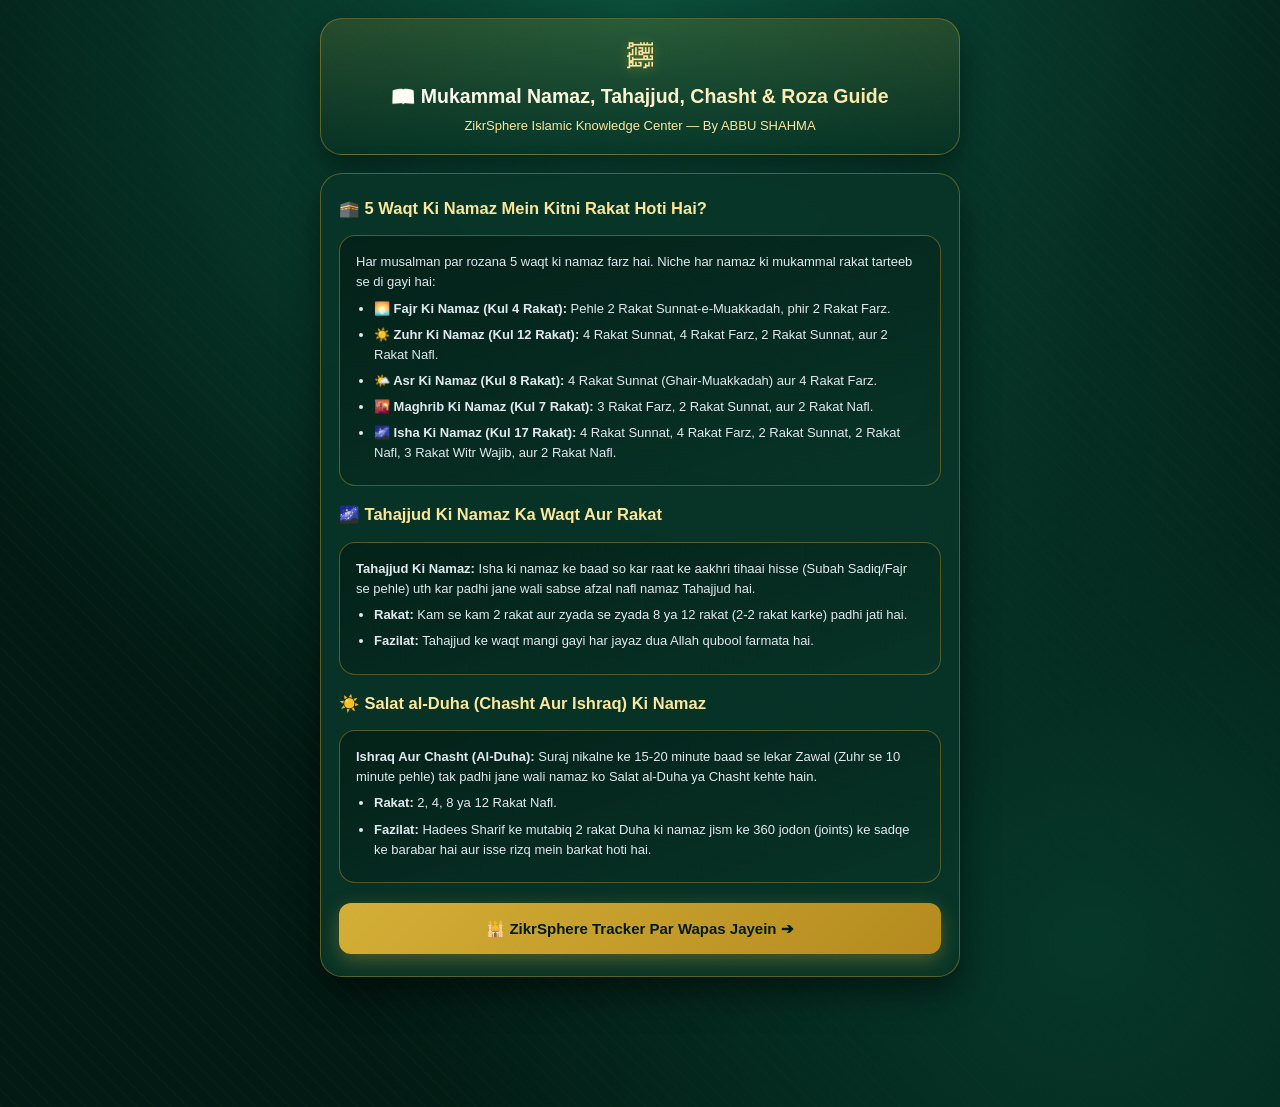
<file: namaz-guide.html>
<!DOCTYPE html>
<html lang="hi">
<head>
    <meta charset="UTF-8">
    <meta name="viewport" content="width=device-width, initial-scale=1.0">
    <title>5 Waqt Ki Namaz Ki Rakat, Tahajjud, Chasht (Duha) Aur Roza Guide | ZikrSphere by ABBU SHAHMA</title>
    <meta name="description" content="5 Waqt ki Farz Namaz ki Rakat (Fajr, Zuhr, Asr, Maghrib, Isha), Tahajjud ki namaz ka tarika, Salat al-Duha (Chasht aur Ishraq) ka waqt aur Roza ki fazilat by ABBU SHAHMA, Muhammad Sibgathullah & MD FIROZ ALAM.">
    <meta name="keywords" content="5 waqt ki namaz ki rakat, tahajjud ki namaz ka tarika, chasht ki namaz ka waqt, salat al duha, ishraq ki namaz, roza ki dua, ZikrSphere, ABBU SHAHMA, Muhammad Sibgathullah, MD FIROZ ALAM">
    <link rel="canonical" href="https://osman-debug3.github.io/namaz/namaz-guide.html">
    <link rel="icon" type="image/jpeg" href="https://osman-debug3.github.io/namaz/logo.jpg">
    <link rel="stylesheet" href="style.css">
</head>
<body>
    <div class="container">
        <header>
            <div class="bismillah">﷽</div>
            <h1>📖 Mukammal Namaz, Tahajjud, Chasht & Roza Guide</h1>
            <p style="font-size: 13px; color: var(--gold-light);">ZikrSphere Islamic Knowledge Center — By ABBU SHAHMA</p>
        </header>

        <article class="card">
            <h2>🕋 5 Waqt Ki Namaz Mein Kitni Rakat Hoti Hai?</h2>
            <div class="guide-box">
                <p>Har musalman par rozana 5 waqt ki namaz farz hai. Niche har namaz ki mukammal rakat tarteeb se di gayi hai:</p>
                <ul>
                    <li><strong>🌅 Fajr Ki Namaz (Kul 4 Rakat):</strong> Pehle 2 Rakat Sunnat-e-Muakkadah, phir 2 Rakat Farz.</li>
                    <li><strong>☀️ Zuhr Ki Namaz (Kul 12 Rakat):</strong> 4 Rakat Sunnat, 4 Rakat Farz, 2 Rakat Sunnat, aur 2 Rakat Nafl.</li>
                    <li><strong>🌤️ Asr Ki Namaz (Kul 8 Rakat):</strong> 4 Rakat Sunnat (Ghair-Muakkadah) aur 4 Rakat Farz.</li>
                    <li><strong>🌇 Maghrib Ki Namaz (Kul 7 Rakat):</strong> 3 Rakat Farz, 2 Rakat Sunnat, aur 2 Rakat Nafl.</li>
                    <li><strong>🌌 Isha Ki Namaz (Kul 17 Rakat):</strong> 4 Rakat Sunnat, 4 Rakat Farz, 2 Rakat Sunnat, 2 Rakat Nafl, 3 Rakat Witr Wajib, aur 2 Rakat Nafl.</li>
                </ul>
            </div>

            <h2>🌌 Tahajjud Ki Namaz Ka Waqt Aur Rakat</h2>
            <div class="guide-box">
                <p><strong>Tahajjud Ki Namaz:</strong> Isha ki namaz ke baad so kar raat ke aakhri tihaai hisse (Subah Sadiq/Fajr se pehle) uth kar padhi jane wali sabse afzal nafl namaz Tahajjud hai.</p>
                <ul>
                    <li><strong>Rakat:</strong> Kam se kam 2 rakat aur zyada se zyada 8 ya 12 rakat (2-2 rakat karke) padhi jati hai.</li>
                    <li><strong>Fazilat:</strong> Tahajjud ke waqt mangi gayi har jayaz dua Allah qubool farmata hai.</li>
                </ul>
            </div>

            <h2>☀️ Salat al-Duha (Chasht Aur Ishraq) Ki Namaz</h2>
            <div class="guide-box">
                <p><strong>Ishraq Aur Chasht (Al-Duha):</strong> Suraj nikalne ke 15-20 minute baad se lekar Zawal (Zuhr se 10 minute pehle) tak padhi jane wali namaz ko Salat al-Duha ya Chasht kehte hain.</p>
                <ul>
                    <li><strong>Rakat:</strong> 2, 4, 8 ya 12 Rakat Nafl.</li>
                    <li><strong>Fazilat:</strong> Hadees Sharif ke mutabiq 2 rakat Duha ki namaz jism ke 360 jodon (joints) ke sadqe ke barabar hai aur isse rizq mein barkat hoti hai.</li>
                </ul>
            </div>

            <div style="text-align: center; margin-top: 20px;">
                <a href="index.html" class="btn" style="display: inline-block; text-decoration: none;">🕌 ZikrSphere Tracker Par Wapas Jayein ➔</a>
            </div>
        </article>
    </div>
</body>
</html>
</file>
<file: style.css>
:root {
    --bg-deep: #021a13;
    --bg-emerald: #062f23;
    --card-bg: rgba(8, 53, 40, 0.92);
    --card-inner: rgba(4, 33, 24, 0.95);
    --gold: #d4af37;
    --gold-light: #fbe69b;
    --gold-glow: rgba(212, 175, 55, 0.35);
    --emerald-bright: #10b981;
    --amber: #f59e0b;
    --danger: #ef4444;
    --text-main: #f8fafc;
    --text-muted: #94a3b8;
    --border-gold: rgba(212, 175, 55, 0.38);
    --border-subtle: rgba(255, 255, 255, 0.1);
}

* {
    margin: 0;
    padding: 0;
    box-sizing: border-box;
    font-family: 'Plus Jakarta Sans', 'Noto Sans Devanagari', sans-serif;
}

body.lang-ur {
    font-family: 'Noto Nastaliq Urdu', 'Amiri', serif;
    line-height: 2.15;
}

body {
    background-color: var(--bg-deep);
    background-image: 
        radial-gradient(circle at 50% 0%, #0b4f3a 0%, transparent 65%),
        radial-gradient(circle at 85% 85%, #063829 0%, transparent 50%),
        repeating-linear-gradient(45deg, rgba(212, 175, 55, 0.02) 0px, rgba(212, 175, 55, 0.02) 2px, transparent 2px, transparent 12px);
    color: var(--text-main);
    min-height: 100vh;
    padding: 18px 14px 110px;
    line-height: 1.55;
}

.container {
    max-width: 640px;
    margin: 0 auto;
    position: relative;
}

/* HEADER & TOP BADGES */
header {
    position: relative;
    text-align: center;
    margin-bottom: 18px;
    padding: 18px 15px;
    border-radius: 22px;
    background: linear-gradient(180deg, rgba(212, 175, 55, 0.15) 0%, rgba(6, 47, 35, 0.6) 100%);
    border: 1.5px solid var(--border-gold);
    box-shadow: 0 12px 32px rgba(0, 0, 0, 0.45);
}

.supreme-admin-pill {
    display: inline-flex;
    align-items: center;
    gap: 6px;
    background: linear-gradient(135deg, #fbe69b, #d4af37, #b48a1e);
    color: #021a13;
    font-size: 11px;
    font-weight: 800;
    padding: 5px 15px;
    border-radius: 99px;
    margin-bottom: 6px;
    letter-spacing: 0.6px;
    box-shadow: 0 0 20px rgba(212, 175, 55, 0.7);
    text-transform: uppercase;
}

.serial-pill {
    display: inline-block;
    background: rgba(212, 175, 55, 0.2);
    border: 1px solid var(--gold);
    color: var(--gold-light);
    font-size: 10.5px;
    font-weight: 800;
    padding: 2px 10px;
    border-radius: 99px;
    margin-bottom: 4px;
}

.menu-toggle-btn, .notif-bell-btn {
    position: absolute;
    top: 18px;
    background: linear-gradient(135deg, rgba(212, 175, 55, 0.25), rgba(6, 47, 35, 0.92));
    border: 1.5px solid var(--gold);
    color: var(--gold-light);
    width: 42px;
    height: 42px;
    border-radius: 12px;
    font-size: 20px;
    display: flex;
    align-items: center;
    justify-content: center;
    cursor: pointer;
    box-shadow: 0 4px 14px rgba(0,0,0,0.45);
    transition: 0.22s;
}
.menu-toggle-btn { left: 14px; }
.notif-bell-btn { right: 14px; font-size: 18px; }

.menu-toggle-btn:hover, .notif-bell-btn:hover, .notif-bell-btn.active {
    transform: scale(1.06);
    background: linear-gradient(135deg, var(--gold), #b48a1e);
    color: #021a13;
    box-shadow: 0 0 15px var(--gold-glow);
}

.notif-badge-dot {
    position: absolute;
    top: -5px;
    right: -5px;
    background: linear-gradient(135deg, #10b981, #047857);
    color: #ffffff;
    font-size: 10px;
    font-weight: 800;
    min-width: 19px;
    height: 19px;
    padding: 0 4px;
    border-radius: 99px;
    display: flex;
    align-items: center;
    justify-content: center;
    border: 1.5px solid var(--gold-light);
}

.bismillah {
    font-family: 'Amiri', serif;
    font-size: 26px;
    color: var(--gold-light);
    margin-bottom: 4px;
    text-shadow: 0 2px 12px rgba(212, 175, 55, 0.4);
}

header h1 {
    font-size: 19.5px;
    font-weight: 800;
    background: linear-gradient(90deg, #ffffff, var(--gold-light));
    -webkit-background-clip: text;
    -webkit-text-fill-color: transparent;
    margin-bottom: 4px;
    padding: 0 44px;
}

.ayah-box {
    font-size: 12px;
    color: #cbd5e1;
    font-style: italic;
    max-width: 90%;
    margin: 0 auto;
    padding-top: 6px;
    border-top: 1px solid rgba(212, 175, 55, 0.22);
}

.hijri-badge {
    background: rgba(212, 175, 55, 0.16);
    border: 1px solid var(--gold);
    color: var(--gold-light);
    padding: 5px 16px;
    border-radius: 99px;
    font-size: 13.5px;
    font-weight: 700;
    display: inline-block;
    margin-top: 9px;
    box-shadow: 0 4px 12px rgba(0,0,0,0.35);
}
.hijri-badge .ar-month {
    font-family: 'Amiri', serif;
    font-size: 17px;
    margin: 0 5px;
    color: #ffffff;
}

/* FLOATING NOTIFICATIONS DROPDOWN */
.notif-dropdown-popup {
    position: absolute;
    top: 68px;
    right: 0;
    width: 355px;
    max-width: 94vw;
    background: linear-gradient(180deg, #062f23 0%, #021a13 100%);
    border: 1.5px solid var(--gold);
    border-top: 3.5px solid var(--gold-light);
    border-radius: 16px;
    box-shadow: 0 22px 55px rgba(0, 0, 0, 0.92), 0 0 25px rgba(212, 175, 55, 0.25);
    z-index: 2200;
    overflow: hidden;
    animation: fadeInDown 0.18s ease-out;
}
@keyframes fadeInDown {
    from { opacity: 0; transform: translateY(-8px); }
    to { opacity: 1; transform: translateY(0); }
}
.notif-popup-header {
    display: flex;
    align-items: center;
    justify-content: space-between;
    padding: 12px 14px;
    background: linear-gradient(90deg, rgba(212, 175, 55, 0.2), rgba(6, 47, 35, 0.9));
    border-bottom: 1px solid var(--border-gold);
}
.notif-popup-title {
    font-size: 13.5px;
    font-weight: 800;
    color: var(--gold-light);
    display: flex;
    align-items: center;
    gap: 7px;
}
.notif-count-pill {
    background: rgba(16, 185, 129, 0.22);
    color: #6ee7b7;
    border: 1px solid rgba(16, 185, 129, 0.45);
    font-size: 10.5px;
    font-weight: 800;
    padding: 1px 8px;
    border-radius: 99px;
}
.notif-clear-btn {
    background: rgba(239, 68, 68, 0.18);
    color: #fca5a5;
    border: 1px solid rgba(239, 68, 68, 0.4);
    font-size: 10.5px;
    font-weight: 700;
    padding: 4px 9px;
    border-radius: 8px;
    cursor: pointer;
    transition: 0.2s;
}
.notif-clear-btn:hover { background: #ef4444; color: #ffffff; }
.notif-popup-list { max-height: 330px; overflow-y: auto; }
.notif-card-row {
    display: flex;
    align-items: flex-start;
    gap: 11px;
    padding: 13px 14px;
    border-bottom: 1px solid rgba(212, 175, 55, 0.16);
    text-align: left;
}
.notif-circle-icon {
    width: 34px;
    height: 34px;
    border-radius: 50%;
    display: flex;
    align-items: center;
    justify-content: center;
    font-size: 15px;
    flex-shrink: 0;
}
.notif-icon-gold { background: rgba(212, 175, 55, 0.18); color: var(--gold-light); border: 1px solid var(--gold); }
.notif-icon-emerald { background: rgba(16, 185, 129, 0.18); color: #6ee7b7; border: 1px solid var(--emerald-bright); }
.notif-body-col { flex: 1; min-width: 0; }
.notif-item-heading {
    font-size: 12.5px;
    font-weight: 700;
    color: var(--gold-light);
    margin-bottom: 3px;
    display: flex;
    justify-content: space-between;
    align-items: center;
}
.notif-single-del { font-size: 14px; color: #94a3b8; cursor: pointer; padding: 0 4px; }
.notif-single-del:hover { color: #ef4444; }
.notif-item-desc { font-size: 12px; color: #e2e8f0; line-height: 1.45; word-wrap: break-word; }
.notif-item-time { font-size: 10px; color: var(--emerald-bright); margin-top: 5px; font-weight: 700; }

/* SIDE DRAWER & SPACIOUS SETTINGS DESIGN */
.side-drawer-overlay {
    position: fixed;
    top: 0;
    left: 0;
    width: 100%;
    height: 100%;
    background: rgba(2, 26, 19, 0.86);
    backdrop-filter: blur(7px);
    z-index: 2500;
    display: flex;
    opacity: 0;
    pointer-events: none;
    transition: opacity 0.25s ease;
}
.side-drawer-overlay.open { opacity: 1; pointer-events: auto; }

.side-drawer {
    width: 375px;
    max-width: 92vw;
    background: linear-gradient(180deg, #052c21, #021a13);
    border-right: 2px solid var(--gold);
    height: 100%;
    padding: 22px 16px 40px;
    overflow-y: auto;
    box-shadow: 15px 0 45px rgba(0, 0, 0, 0.9);
    position: relative;
    transform: translateX(-100%);
    transition: transform 0.28s ease-out;
}
.side-drawer-overlay.open .side-drawer { transform: translateX(0); }

.drawer-close {
    position: absolute;
    top: 14px;
    right: 16px;
    font-size: 28px;
    color: var(--gold-light);
    cursor: pointer;
}

.drawer-profile-header {
    text-align: center;
    padding-bottom: 16px;
    border-bottom: 1px solid var(--border-subtle);
}
.drawer-profile-header img {
    width: 82px;
    height: 82px;
    border-radius: 50%;
    object-fit: cover;
    border: 3px solid var(--gold);
    margin-bottom: 8px;
    cursor: pointer;
    box-shadow: 0 0 18px var(--gold-glow);
}
.drawer-profile-header h3 {
    color: var(--gold-light);
    font-size: 17.5px;
    margin-bottom: 2px;
}
.drawer-profile-header p {
    font-size: 11.5px;
    color: var(--emerald-bright);
    font-weight: 600;
}

.drawer-menu-list {
    display: flex;
    flex-direction: column;
    gap: 11px;
    margin-top: 16px;
}

.drawer-nav-item {
    width: 100%;
    padding: 13px 16px;
    border-radius: 14px;
    border: 1.5px solid rgba(212, 175, 55, 0.35);
    background: rgba(8, 53, 40, 0.78);
    color: var(--text-main);
    font-size: 13.5px;
    font-weight: 700;
    display: flex;
    align-items: center;
    justify-content: space-between;
    cursor: pointer;
    transition: 0.22s;
}
.drawer-nav-item:hover, .drawer-nav-item.active {
    background: linear-gradient(135deg, rgba(212, 175, 55, 0.28), rgba(16, 185, 129, 0.22));
    border-color: var(--gold);
    color: var(--gold-light);
    box-shadow: 0 4px 15px rgba(0,0,0,0.35);
}

.drawer-panel {
    max-height: 0;
    overflow: hidden;
    opacity: 0;
    transition: max-height 0.35s ease, opacity 0.25s ease, margin 0.25s ease;
}
.drawer-panel.open {
    max-height: 1700px;
    opacity: 1;
    margin-top: 6px;
    margin-bottom: 8px;
}

.panel-inner-card {
    background: linear-gradient(145deg, rgba(4, 33, 24, 0.98), rgba(8, 53, 40, 0.92));
    border: 1.5px solid var(--gold);
    border-radius: 18px;
    padding: 16px;
    box-shadow: 0 10px 25px rgba(0,0,0,0.5);
}

/* SPACIOUS SUB-CARDS INSIDE SETTINGS & ACCOUNT (FIXED CRAMPED LAYOUT) */
.settings-spacious-wrap {
    display: flex;
    flex-direction: column;
    gap: 16px;
    padding: 16px;
}

.settings-sub-box {
    background: rgba(2, 24, 18, 0.85);
    border: 1px solid rgba(212, 175, 55, 0.32);
    border-radius: 14px;
    padding: 14px;
    box-shadow: inset 0 2px 8px rgba(0,0,0,0.35);
}

.settings-box-title {
    font-size: 12.5px;
    font-weight: 800;
    color: var(--gold-light);
    margin-bottom: 10px;
    display: flex;
    align-items: center;
    gap: 6px;
}

.settings-box-hint {
    font-size: 11px;
    color: #94a3b8;
    margin-bottom: 12px;
    line-height: 1.45;
}

.settings-lang-grid {
    display: grid;
    grid-template-columns: 1fr 1fr;
    gap: 10px;
}

.lang-btn {
    padding: 11px 10px;
    border-radius: 11px;
    border: 1.5px solid rgba(212, 175, 55, 0.35);
    background: rgba(6, 47, 35, 0.75);
    color: var(--text-main);
    font-size: 12.5px;
    font-weight: 700;
    cursor: pointer;
    transition: 0.2s;
    text-align: center;
}
.lang-btn:hover { border-color: var(--gold-light); }
.lang-btn.active {
    background: linear-gradient(135deg, var(--gold), #b48a1e);
    color: #021a13;
    border-color: var(--gold-light);
    box-shadow: 0 4px 12px var(--gold-glow);
}

.settings-input-stack {
    display: flex;
    flex-direction: column;
    gap: 11px;
}

.settings-input-stack input {
    padding: 12px 14px;
    border-radius: 11px;
    border: 1.5px solid rgba(212, 175, 55, 0.35);
    background: #031c14;
    color: #ffffff;
    font-size: 13px;
    transition: 0.2s;
}
.settings-input-stack input:focus {
    border-color: var(--gold-light);
    box-shadow: 0 0 10px var(--gold-glow);
}

.settings-save-btn {
    padding: 12px !important;
    font-size: 13px !important;
    margin-top: 2px;
}

.settings-photo-btn {
    margin: 0 !important;
    width: 100%;
    padding: 12px !important;
    font-size: 13px !important;
}

/* 2-WAY CHAT STYLES */
.chat-top-row {
    display: flex;
    justify-content: space-between;
    align-items: center;
    margin-bottom: 8px;
    font-size: 12.5px;
    font-weight: 800;
    color: var(--gold-light);
}
.partner-status-bar {
    display: flex;
    align-items: center;
    justify-content: space-between;
    background: rgba(2, 26, 19, 0.9);
    border: 1px solid rgba(212, 175, 55, 0.3);
    padding: 8px 11px;
    border-radius: 10px;
    margin-bottom: 10px;
    font-size: 11px;
}
.tick-legend { font-size: 9.5px; color: #cbd5e1; }
.status-dot {
    display: inline-block;
    width: 8px;
    height: 8px;
    border-radius: 50%;
    margin-right: 5px;
}
.status-dot.online { background: #10b981; box-shadow: 0 0 8px #10b981; }
.status-dot.offline { background: #94a3b8; }

.chat-messages-box {
    background: rgba(2, 22, 16, 0.94);
    border: 1px solid rgba(212, 175, 55, 0.28);
    border-radius: 12px;
    padding: 10px;
    height: 250px;
    overflow-y: auto;
    display: flex;
    flex-direction: column;
    gap: 8px;
    margin-bottom: 10px;
}
.chat-bubble {
    max-width: 88%;
    padding: 8px 11px;
    border-radius: 12px;
    font-size: 12px;
    line-height: 1.45;
    position: relative;
    word-wrap: break-word;
}
.chat-bubble.me {
    align-self: flex-end;
    background: linear-gradient(135deg, #065f46, #047857);
    color: #ffffff;
    border-bottom-right-radius: 3px;
    border: 1px solid rgba(110, 231, 183, 0.4);
}
.chat-bubble.other {
    align-self: flex-start;
    background: rgba(212, 175, 55, 0.16);
    color: #f8fafc;
    border-bottom-left-radius: 3px;
    border: 1px solid rgba(212, 175, 55, 0.4);
}
.chat-sender {
    font-size: 10px;
    font-weight: 800;
    color: var(--gold-light);
    margin-bottom: 3px;
    display: flex;
    justify-content: space-between;
    align-items: center;
    gap: 10px;
}
.chat-actions { display: inline-flex; gap: 6px; }
.chat-action-btn { cursor: pointer; font-size: 11px; opacity: 0.85; padding: 1px 3px; }
.chat-action-btn:hover { opacity: 1; }
.chat-meta-row {
    display: flex;
    align-items: center;
    justify-content: flex-end;
    gap: 5px;
    font-size: 9.5px;
    color: #cbd5e1;
    margin-top: 4px;
}
.tick-1 { color: #cbd5e1; font-weight: 800; }
.tick-2 { color: #e2e8f0; font-weight: 800; letter-spacing: -1.5px; }
.tick-3 { color: var(--gold-light); font-weight: 900; letter-spacing: -1.5px; text-shadow: 0 0 6px rgba(251, 230, 155, 0.6); }

.chat-input-row { display: flex; gap: 6px; }
.chat-input-row input {
    flex: 1;
    padding: 10px 12px;
    border-radius: 10px;
    border: 1px solid var(--gold);
    background: #021a13;
    color: #fff;
    font-size: 12.5px;
}
.chat-send-btn {
    padding: 0 15px;
    border-radius: 10px;
    border: none;
    background: linear-gradient(135deg, var(--gold), #b48a1e);
    color: #021a13;
    font-weight: 800;
    font-size: 13px;
    cursor: pointer;
}

.drawer-dev-photo {
    width: 122px;
    height: 122px;
    border-radius: 50%;
    object-fit: cover;
    border: 3px solid var(--gold);
    margin-bottom: 8px;
    box-shadow: 0 0 20px var(--gold-glow);
    cursor: zoom-in;
}
.founder-divider { height: 1px; background: rgba(212, 175, 55, 0.35); margin: 16px 0; }

/* CARDS & FORMS */
.card {
    background: var(--card-bg);
    backdrop-filter: blur(16px);
    border-radius: 22px;
    padding: 22px 18px;
    margin-bottom: 20px;
    box-shadow: 0 15px 35px rgba(0, 0, 0, 0.5);
    border: 1px solid var(--border-gold);
}
.card h2 {
    font-size: 16.5px;
    color: var(--gold-light);
    margin-bottom: 14px;
    font-weight: 700;
    display: flex;
    align-items: center;
    justify-content: space-between;
}

.tabs {
    display: flex;
    background: var(--card-inner);
    border-radius: 12px;
    padding: 4px;
    margin-bottom: 18px;
    border: 1px solid var(--border-subtle);
}
.tab-btn {
    flex: 1;
    padding: 10px;
    border: none;
    background: transparent;
    border-radius: 9px;
    font-size: 13.5px;
    font-weight: 600;
    color: var(--text-muted);
    cursor: pointer;
    transition: 0.25s;
}
.tab-btn.active {
    background: linear-gradient(135deg, var(--gold), #b48a1e);
    color: #021a13;
}

.form-group { margin-bottom: 14px; }
label {
    display: block;
    font-size: 11px;
    font-weight: 700;
    color: #cbd5e1;
    margin-bottom: 5px;
    text-transform: uppercase;
    letter-spacing: 0.5px;
}
input, textarea {
    width: 100%;
    padding: 11px 13px;
    border: 1px solid var(--border-subtle);
    border-radius: 12px;
    font-size: 14px;
    background: #042118;
    color: var(--text-main);
    outline: none;
    color-scheme: dark;
}
input:focus, textarea:focus { border-color: var(--gold); }

/* NAMAZ & NAWAFIL DROPDOWN CARDS */
.namaz-grid, .extra-grid {
    display: grid;
    grid-template-columns: 1fr 1fr;
    gap: 12px;
    margin-bottom: 16px;
}
.namaz-card {
    background: linear-gradient(145deg, rgba(4, 33, 24, 0.96), rgba(8, 53, 40, 0.82));
    padding: 13px;
    border-radius: 16px;
    border: 1.5px solid rgba(212, 175, 55, 0.25);
    transition: all 0.25s ease;
    box-shadow: 0 6px 15px rgba(0,0,0,0.3);
}
.namaz-card:hover { border-color: var(--gold); transform: translateY(-2px); }
.namaz-card.full-width { grid-column: span 2; }
.namaz-card.status-ada {
    border-color: var(--emerald-bright);
    background: linear-gradient(145deg, rgba(16, 185, 129, 0.22), rgba(4, 33, 24, 0.95));
    box-shadow: 0 6px 18px rgba(16, 185, 129, 0.25);
}
.namaz-card.status-qaza {
    border-color: var(--amber);
    background: linear-gradient(145deg, rgba(245, 158, 11, 0.22), rgba(4, 33, 24, 0.95));
}
.namaz-card label {
    margin-bottom: 8px;
    font-size: 12.5px;
    color: var(--gold-light);
    display: flex;
    justify-content: space-between;
    align-items: center;
}
.arabic-text { font-family: 'Amiri', serif; font-size: 14px; color: var(--gold-light); }

select.modern-select {
    width: 100%;
    appearance: none;
    -webkit-appearance: none;
    padding: 11px 36px 11px 13px;
    border-radius: 12px;
    border: 1.5px solid rgba(212, 175, 55, 0.4);
    background-color: #031c14;
    background-image: url("data:image/svg+xml;charset=UTF-8,%3csvg xmlns='http://www.w3.org/2000/svg' viewBox='0 0 24 24' fill='none' stroke='%23fbe69b' stroke-width='2.5' stroke-linecap='round' stroke-linejoin='round'%3e%3cpolyline points='6 9 12 15 18 9'%3e%3c/polyline%3e%3c/svg%3e");
    background-repeat: no-repeat;
    background-position: right 11px center;
    background-size: 16px;
    color: #ffffff;
    font-size: 13px;
    font-weight: 700;
    cursor: pointer;
    outline: none;
    transition: 0.25s;
}
.namaz-card.status-ada select.modern-select {
    border-color: var(--emerald-bright);
    background-color: rgba(6, 78, 59, 0.85);
}
.namaz-card.status-qaza select.modern-select {
    border-color: var(--amber);
    background-color: rgba(120, 53, 15, 0.75);
}

/* UPGRADED MERI A'AMAL SECTION (ROYAL CARDS & SUMMARY STATS) */
.my-aamal-stats-grid {
    display: grid;
    grid-template-columns: repeat(4, 1fr);
    gap: 8px;
    margin-bottom: 14px;
}
.aamal-stat-card {
    background: linear-gradient(145deg, rgba(4, 33, 24, 0.96), rgba(11, 79, 58, 0.6));
    border: 1px solid var(--border-gold);
    border-radius: 14px;
    padding: 10px 6px;
    text-align: center;
    box-shadow: 0 5px 14px rgba(0,0,0,0.3);
}
.aamal-stat-val {
    font-size: 17px;
    font-weight: 800;
    color: var(--gold-light);
}
.aamal-stat-lbl {
    font-size: 10px;
    color: #cbd5e1;
    margin-top: 3px;
    font-weight: 600;
}

.aamal-toolbar {
    display: flex;
    gap: 8px;
    margin-bottom: 12px;
}
.aamal-toolbar input {
    flex: 1;
    padding: 10px 12px;
    font-size: 12.5px;
    border-color: var(--border-gold);
}
.aamal-dl-btn {
    width: auto !important;
    margin: 0 !important;
    padding: 10px 14px !important;
    white-space: nowrap;
}

.history-box {
    background: rgba(3, 25, 18, 0.75);
    border: 1px solid var(--border-subtle);
    border-radius: 16px;
    padding: 12px;
    max-height: 520px;
    overflow-y: auto;
}

.detailed-record-card {
    background: linear-gradient(155deg, rgba(6, 47, 35, 0.95), rgba(3, 26, 19, 0.98));
    border: 1.5px solid rgba(212, 175, 55, 0.32);
    border-left: 4.5px solid var(--gold);
    border-radius: 16px;
    padding: 14px;
    margin-bottom: 12px;
    text-align: left;
    box-shadow: 0 8px 20px rgba(0,0,0,0.4);
    transition: 0.2s;
}
.detailed-record-card:hover {
    border-color: var(--gold-light);
    transform: translateY(-2px);
}
.detailed-record-header {
    display: flex;
    justify-content: space-between;
    align-items: center;
    flex-wrap: wrap;
    gap: 6px;
    border-bottom: 1px solid rgba(212, 175, 55, 0.2);
    padding-bottom: 8px;
    margin-bottom: 10px;
    font-size: 12.5px;
    font-weight: 800;
    color: var(--gold-light);
}
.Status-pills-grid {
    display: grid;
    grid-template-columns: repeat(2, 1fr);
    gap: 7px;
}
.status-pill {
    font-size: 11px;
    font-weight: 700;
    padding: 6px 9px;
    border-radius: 8px;
    background: rgba(255, 255, 255, 0.05);
    display: flex;
    align-items: center;
    justify-content: space-between;
}
.pill-ada { background: rgba(16, 185, 129, 0.18); color: #6ee7b7; border: 1px solid rgba(16, 185, 129, 0.42); }
.pill-qaza { background: rgba(245, 158, 11, 0.18); color: #fcd34d; border: 1px solid rgba(245, 158, 11, 0.42); }
.pill-nahi { background: rgba(239, 68, 68, 0.15); color: #fca5a5; border: 1px solid rgba(239, 68, 68, 0.32); }

/* SUPREME ADMIN COMMAND CENTER & LOOKUP ENGINE */
.admin-main-heading {
    color: var(--gold-light);
    border-bottom: 1.5px solid var(--border-gold);
    padding-bottom: 10px;
    margin-bottom: 16px;
}
.admin-stats-grid {
    display: grid;
    grid-template-columns: 1fr 1fr;
    gap: 10px;
    margin-bottom: 16px;
}
.admin-stat-box {
    background: linear-gradient(145deg, rgba(4, 33, 24, 0.95), rgba(11, 79, 58, 0.65));
    border: 1.5px solid var(--border-gold);
    border-radius: 14px;
    padding: 13px;
    text-align: center;
    box-shadow: 0 6px 16px rgba(0,0,0,0.35);
}
.admin-stat-num { font-size: 23px; font-weight: 800; color: var(--gold-light); line-height: 1.1; }
.admin-stat-label { font-size: 11px; color: #cbd5e1; font-weight: 600; margin-top: 4px; }

.admin-master-actions {
    display: flex;
    flex-wrap: wrap;
    gap: 8px;
    margin-bottom: 16px;
}
.admin-master-actions .btn { flex: 1; min-width: 140px; padding: 11px; font-size: 12.5px; margin: 0; }
.admin-format-sheet-btn {
    flex-basis: 100% !important;
    background: linear-gradient(135deg, #10b981, #047857) !important;
    color: #ffffff !important;
    border: 1px solid var(--gold-light) !important;
}

.admin-sub-box {
    background: rgba(4, 33, 24, 0.94);
    border: 1.5px solid var(--border-gold);
    border-radius: 16px;
    padding: 15px;
    margin-bottom: 16px;
    box-shadow: 0 8px 22px rgba(0,0,0,0.4);
}
.lookup-highlight-box {
    border-color: var(--gold);
    background: linear-gradient(160deg, rgba(8, 53, 40, 0.95), rgba(3, 26, 19, 0.98));
    box-shadow: 0 0 25px rgba(212, 175, 55, 0.18);
}
.admin-sub-box h3 {
    font-size: 14px;
    color: var(--gold-light);
    margin-bottom: 10px;
    display: flex;
    align-items: center;
    justify-content: space-between;
    border-bottom: 1px solid rgba(212, 175, 55, 0.22);
    padding-bottom: 7px;
}
.admin-quick-grid {
    display: grid;
    grid-template-columns: 1fr 1fr;
    gap: 10px;
}
.admin-user-row {
    display: flex;
    justify-content: space-between;
    align-items: center;
    flex-wrap: wrap;
    gap: 8px;
    padding: 11px;
    background: rgba(255, 255, 255, 0.03);
    border: 1px solid rgba(212, 175, 55, 0.24);
    border-radius: 12px;
    margin-bottom: 8px;
    font-size: 12px;
}
.admin-mini-btn {
    padding: 6px 10px;
    border-radius: 8px;
    border: 1px solid var(--gold);
    background: rgba(212, 175, 55, 0.16);
    color: var(--gold-light);
    font-size: 10.5px;
    font-weight: 700;
    cursor: pointer;
    transition: 0.2s;
}
.admin-mini-btn:hover { background: var(--gold); color: #021a13; }
.admin-mini-btn.danger {
    border-color: rgba(239, 68, 68, 0.5);
    background: rgba(239, 68, 68, 0.16);
    color: #fca5a5;
}
.admin-mini-btn.danger:hover { background: #ef4444; color: #fff; }

/* GUIDE BOXES, LEADERBOARD & MODALS */
.guide-box {
    background: linear-gradient(160deg, rgba(4, 33, 24, 0.95), rgba(8, 53, 40, 0.75));
    border: 1px solid var(--border-gold);
    border-radius: 16px;
    padding: 16px;
    margin-bottom: 16px;
}
.guide-box h3 {
    color: var(--gold-light);
    font-size: 15.5px;
    margin-bottom: 8px;
    border-bottom: 1px solid rgba(212, 175, 55, 0.2);
    padding-bottom: 6px;
}
.guide-box p, .guide-box li { font-size: 13px; color: #e2e8f0; margin-bottom: 6px; }
.guide-box ul, .guide-box ol { padding-left: 18px; margin-top: 6px; }
.rakat-Badges { display: flex; flex-wrap: wrap; gap: 6px; margin: 10px 0; }
.rakat-chip {
    background: rgba(16, 185, 129, 0.15);
    border: 1px solid rgba(16, 185, 129, 0.4);
    color: #a7f3d0;
    font-size: 11.5px;
    font-weight: 700;
    padding: 5px 10px;
    border-radius: 10px;
}

.progress-container {
    background: var(--card-inner);
    border: 1px solid var(--border-subtle);
    padding: 12px 14px;
    border-radius: 14px;
    margin-bottom: 18px;
}
.progress-header { display: flex; justify-content: space-between; font-size: 12px; font-weight: 700; margin-bottom: 6px; color: var(--gold-light); }
.progress-track { width: 100%; height: 8px; background: rgba(255, 255, 255, 0.08); border-radius: 99px; overflow: hidden; }
.progress-fill { height: 100%; width: 0%; background: linear-gradient(90deg, #10b981, var(--gold)); border-radius: 99px; transition: width 0.4s ease; }

.podium-container { display: flex; justify-content: center; align-items: flex-end; gap: 10px; margin-bottom: 20px; padding-top: 10px; }
.podium-card { background: rgba(255, 255, 255, 0.05); border: 1px solid var(--border-subtle); border-radius: 14px; padding: 12px 8px; text-align: center; flex: 1; cursor: pointer; transition: 0.2s; }
.podium-card.rank-1 { border-color: var(--gold); background: linear-gradient(180deg, rgba(212, 175, 55, 0.22) 0%, rgba(4, 33, 24, 0.9) 100%); transform: translateY(-8px); }
.podium-card img { width: 60px; height: 60px; border-radius: 50%; object-fit: cover; border: 2px solid var(--gold); margin-bottom: 5px; }
.podium-card .rank-badge { font-size: 10px; font-weight: 800; background: var(--gold); color: #021a13; padding: 2px 7px; border-radius: 99px; display: inline-block; margin-bottom: 5px; }
.podium-card .name { font-size: 11.5px; font-weight: 700; white-space: nowrap; overflow: hidden; text-overflow: ellipsis; }
.podium-card .score { font-size: 11px; color: var(--emerald-bright); font-weight: 700; }

.badge-chip { display: inline-block; font-size: 9.5px; font-weight: 700; background: rgba(212, 175, 55, 0.2); color: var(--gold-light); border: 1px solid var(--gold); padding: 2px 7px; border-radius: 99px; }
.leaderboard-list { max-height: 420px; overflow-y: auto; border-top: 1px solid var(--border-subtle); padding-top: 10px; }
.leaderboard-item { display: flex; justify-content: space-between; align-items: center; padding: 10px 12px; background: rgba(255, 255, 255, 0.03); border-radius: 11px; margin-bottom: 6px; font-size: 13px; cursor: pointer; }

.bottom-nav-bar {
    position: fixed;
    bottom: 0;
    left: 0;
    width: 100%;
    background: rgba(3, 28, 20, 0.96);
    backdrop-filter: blur(14px);
    border-top: 2px solid var(--gold);
    padding: 8px 6px;
    z-index: 1500;
    box-shadow: 0 -8px 25px rgba(0, 0, 0, 0.7);
}
.bottom-nav-inner { max-width: 640px; margin: 0 auto; display: flex; gap: 5px; }
.bottom-nav-btn {
    flex: 1;
    padding: 9px 3px;
    border: 1px solid rgba(212, 175, 55, 0.2);
    background: rgba(8, 53, 40, 0.6);
    border-radius: 10px;
    font-size: 11px;
    font-weight: 700;
    color: var(--text-muted);
    cursor: pointer;
    transition: 0.25s;
    text-align: center;
}
.bottom-nav-btn.active {
    background: linear-gradient(135deg, var(--gold), #b48a1e);
    color: #021a13;
    border-color: var(--gold-light);
    box-shadow: 0 4px 15px var(--gold-glow);
}
.bottom-nav-btn.admin-special {
    border-color: var(--gold);
    color: var(--gold-light);
    background: linear-gradient(135deg, rgba(212, 175, 55, 0.22), rgba(6, 47, 35, 0.9));
}

.btn {
    width: 100%;
    padding: 14px;
    background: linear-gradient(135deg, var(--gold), #b48a1e);
    color: #021a13;
    border: none;
    border-radius: 12px;
    font-size: 15px;
    font-weight: 800;
    cursor: pointer;
    box-shadow: 0 6px 20px var(--gold-glow);
    transition: 0.2s;
}
.btn-secondary {
    background: rgba(16, 185, 129, 0.15);
    color: #a7f3d0;
    border: 1px solid rgba(16, 185, 129, 0.38);
    box-shadow: none;
    margin-bottom: 14px;
    font-size: 13px;
    padding: 10px;
}
.logout-btn {
    display: inline-flex;
    align-items: center;
    justify-content: center;
    gap: 6px;
    background: linear-gradient(135deg, #ef4444, #991b1b);
    color: #ffffff;
    border: 1px solid rgba(252, 165, 165, 0.4);
    padding: 11px 15px;
    border-radius: 12px;
    font-size: 13px;
    font-weight: 700;
    cursor: pointer;
    width: 100%;
}

.file-upload-wrapper { position: relative; overflow: hidden; display: inline-block; width: 100%; }
.file-upload-wrapper input[type=file] { font-size: 100px; position: absolute; left: 0; top: 0; opacity: 0; cursor: pointer; }
.file-upload-btn {
    display: flex;
    align-items: center;
    justify-content: center;
    gap: 8px;
    width: 100%;
    padding: 13px;
    background: linear-gradient(135deg, #10b981, #059669);
    border: 1px solid var(--gold-light);
    color: #ffffff;
    border-radius: 11px;
    font-size: 14px;
    font-weight: 700;
    cursor: pointer;
}

.modal { position: fixed; top: 0; left: 0; width: 100%; height: 100%; background: rgba(2, 26, 19, 0.92); backdrop-filter: blur(10px); display: flex; justify-content: center; align-items: center; z-index: 2000; padding: 15px; }
.modal-content { background: #062f23; border: 1.5px solid var(--gold); border-radius: 22px; padding: 22px 18px; width: 100%; max-width: 500px; max-height: 88vh; overflow-y: auto; position: relative; text-align: center; }
.close-modal { position: absolute; top: 12px; right: 16px; font-size: 26px; color: var(--gold-light); cursor: pointer; line-height: 1; }
.zoomed-avatar { width: 155px; height: 155px; border-radius: 50%; object-fit: cover; border: 3.5px solid var(--gold); margin: 0 auto 8px; cursor: zoom-in; }

.photo-lightbox { position: fixed; top: 0; left: 0; width: 100%; height: 100%; background: rgba(0, 0, 0, 0.95); display: flex; flex-direction: column; justify-content: center; align-items: center; z-index: 3000; padding: 20px; }
.photo-lightbox img { max-width: 92vw; max-height: 80vh; width: 480px; height: 480px; object-fit: cover; border-radius: 22px; border: 3px solid var(--gold); }

.hidden { display: none !important; }
.help-text { font-size: 11.5px; color: var(--text-muted); text-align: center; margin-top: 12px; }
</file>
